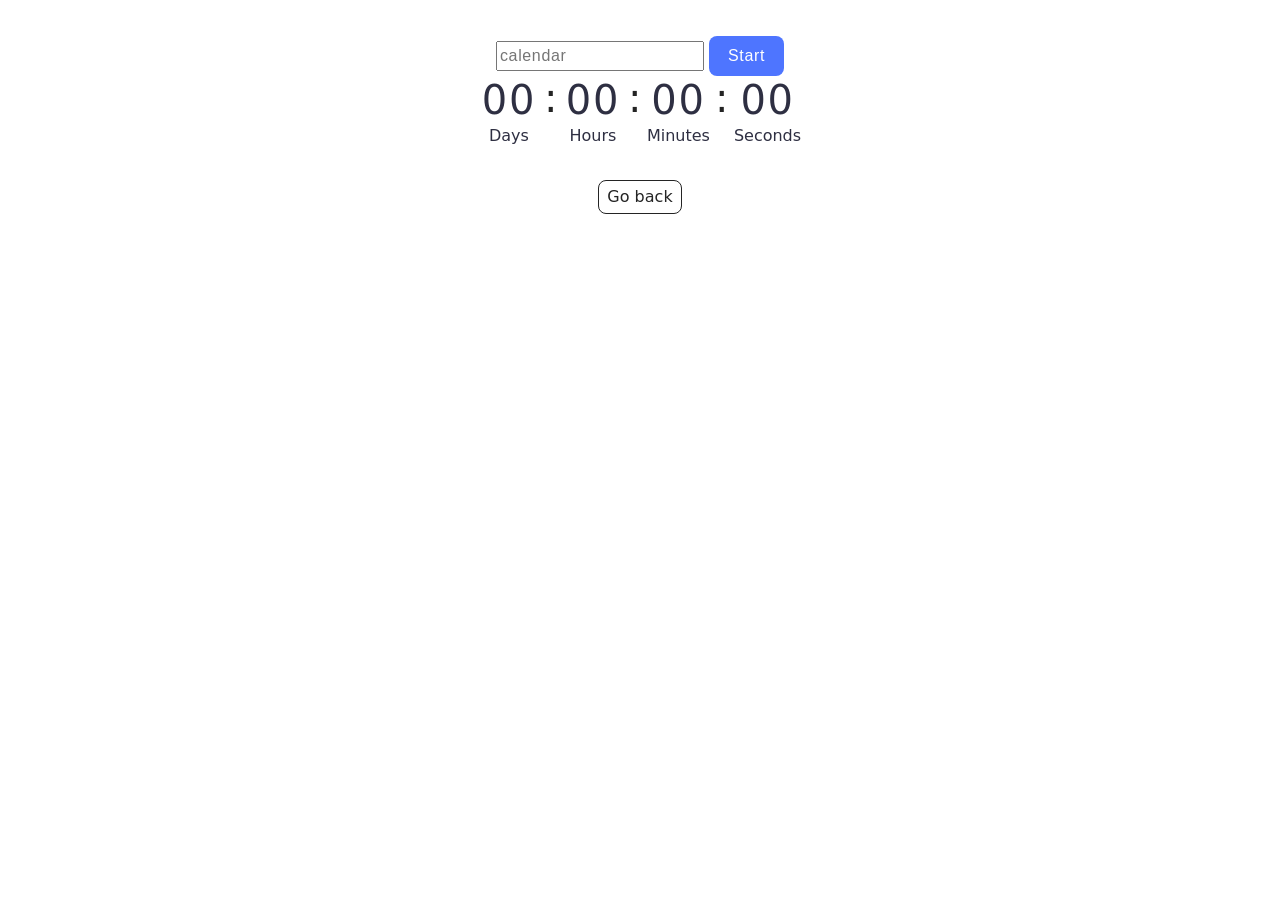
<file: src/1-timer.html>
<!doctype html>
<html lang="en">
  <head>
    <meta charset="UTF-8" />
    <meta http-equiv="X-UA-Compatible" content="IE=edge" />
    <meta name="viewport" content="width=device-width, initial-scale=1.0" />
    <title>Timer</title>
    <link rel="stylesheet" href="./css/styles.css" />
  </head>
  <body>
    <main>
      <div class="container">
        <input
          type="text"
          id="datetime-picker"
          class="date-input"
          placeholder="calendar"
        />
        <button type="button" class="start-button" data-start>Start</button>

        <div class="timer">
          <div class="field">
            <span class="value" data-days>00</span>
            <span class="label">Days</span>
          </div>
          <div class="field">
            <span class="value" data-hours>00</span>
            <span class="label">Hours</span>
          </div>
          <div class="field">
            <span class="value" data-minutes>00</span>
            <span class="label">Minutes</span>
          </div>
          <div class="field">
            <span class="value" data-seconds>00</span>
            <span class="label">Seconds</span>
          </div>
        </div>
      </div>

      <a class="back-link" href="./index.html">Go back</a>
    </main>
    <script src="./js/1-timer.js" type="module"></script>
  </body>
</html>
</file>
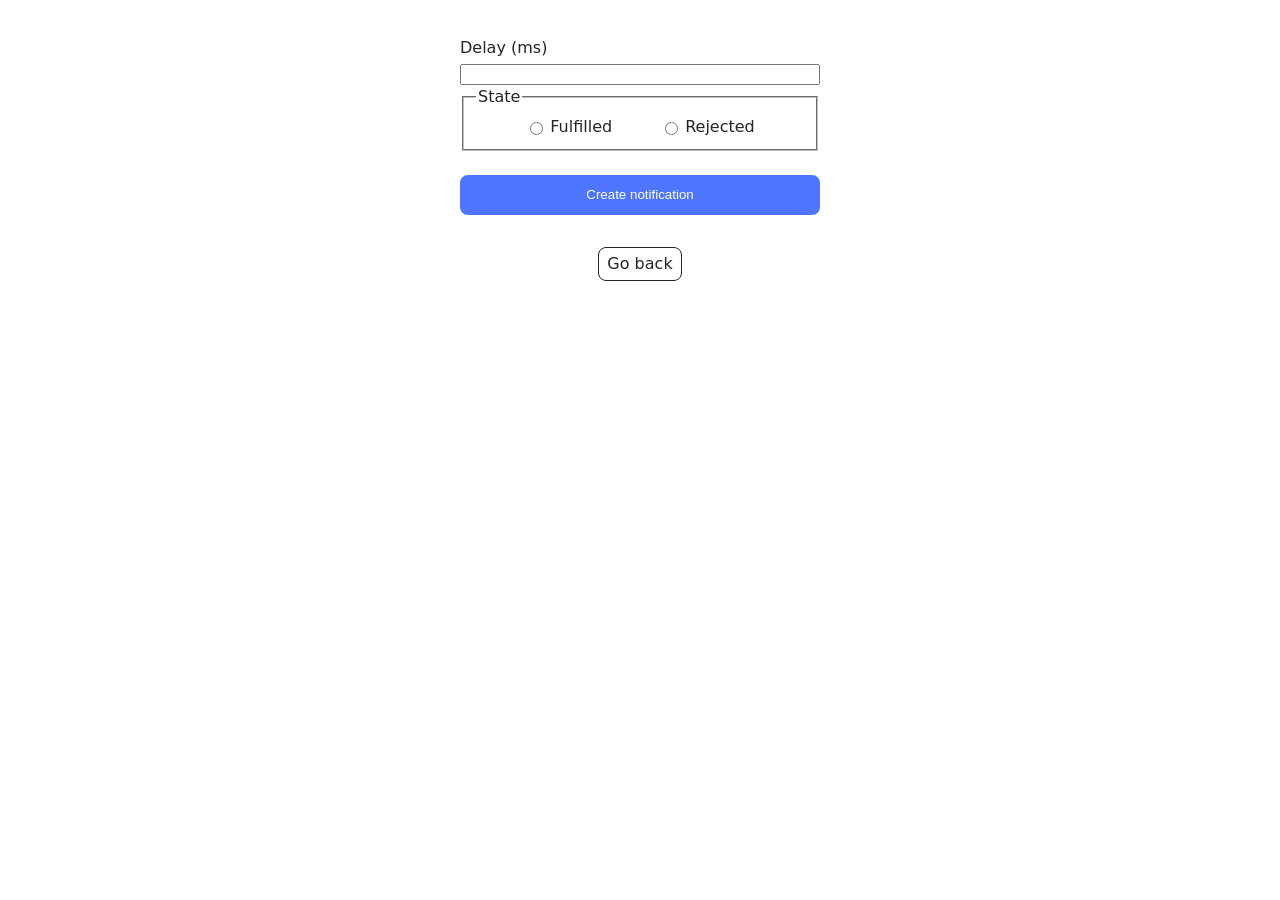
<file: src/2-snackbar.html>
<!doctype html>
<html lang="en">
  <head>
    <meta charset="UTF-8" />
    <meta http-equiv="X-UA-Compatible" content="IE=edge" />
    <meta name="viewport" content="width=device-width, initial-scale=1.0" />
    <title>Snackbar</title>
    <link rel="stylesheet" href="./css/styles.css" />
  </head>
  <body>
    <main>
      <div class="container form-container">
        <form class="form">
          <label>
            Delay (ms)
            <input type="number" name="delay" required />
          </label>

          <fieldset>
            <legend>State</legend>
            <label>
              <input type="radio" name="state" value="fulfilled" required />
              Fulfilled
            </label>
            <label>
              <input type="radio" name="state" value="rejected" required />
              Rejected
            </label>
          </fieldset>

          <button type="submit" class="submit-btn">Create notification</button>
        </form>
      </div>
      <a class="back-link" href="./index.html">Go back</a>
    </main>
    <script src="./js/2-snackbar.js" type="module"></script>
  </body>
</html>
</file>
<file: src/css/styles.css>
/**
  |============================
  | include css partials with
  | default @import url()
  |============================
*/
/* Common styles */
@import url('./reset.css');
@import url('./base.css');
@import url('./container.css');

/* Sections style */
@import url('./back-link.css');
@import url('./1-timer.css');
@import url('./2-snackbar.css');
</file>
